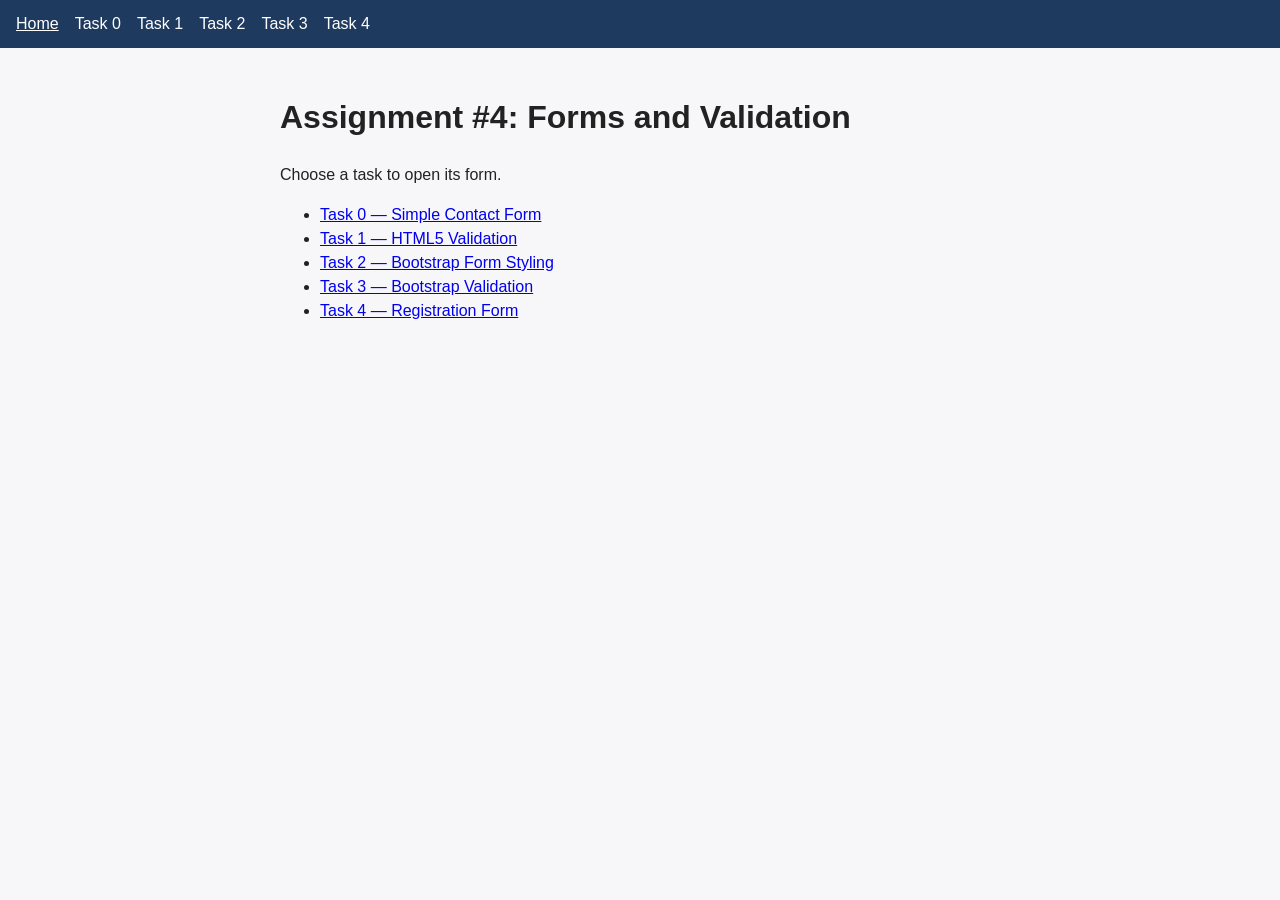
<file: index.html>
<!DOCTYPE html>
<html lang="en">
<head>
	<meta charset="UTF-8">
	<meta name="viewport" content="width=device-width, initial-scale=1">
	<title>Assignment #4: Forms and Validation</title>
	<link rel="stylesheet" href="css/style.css">
</head>
<body>
	<nav class="site-nav">
		<a href="index.html" aria-current="page">Home</a>
		<a href="pages/task0-contact.html">Task 0</a>
		<a href="pages/task1-html-validation.html">Task 1</a>
		<a href="pages/task2-bootstrap-form.html">Task 2</a>
		<a href="pages/task3-bootstrap-validation.html">Task 3</a>
		<a href="pages/task4-registration.html">Task 4</a>
	</nav>
	<main>
		<h1>Assignment #4: Forms and Validation</h1>
		<p>Choose a task to open its form.</p>
		<ul>
			<li><a href="pages/task0-contact.html">Task 0 — Simple Contact Form</a></li>
			<li><a href="pages/task1-html-validation.html">Task 1 — HTML5 Validation</a></li>
			<li><a href="pages/task2-bootstrap-form.html">Task 2 — Bootstrap Form Styling</a></li>
			<li><a href="pages/task3-bootstrap-validation.html">Task 3 — Bootstrap Validation</a></li>
			<li><a href="pages/task4-registration.html">Task 4 — Registration Form</a></li>
		</ul>
	</main>
</body>
</html>
</file>
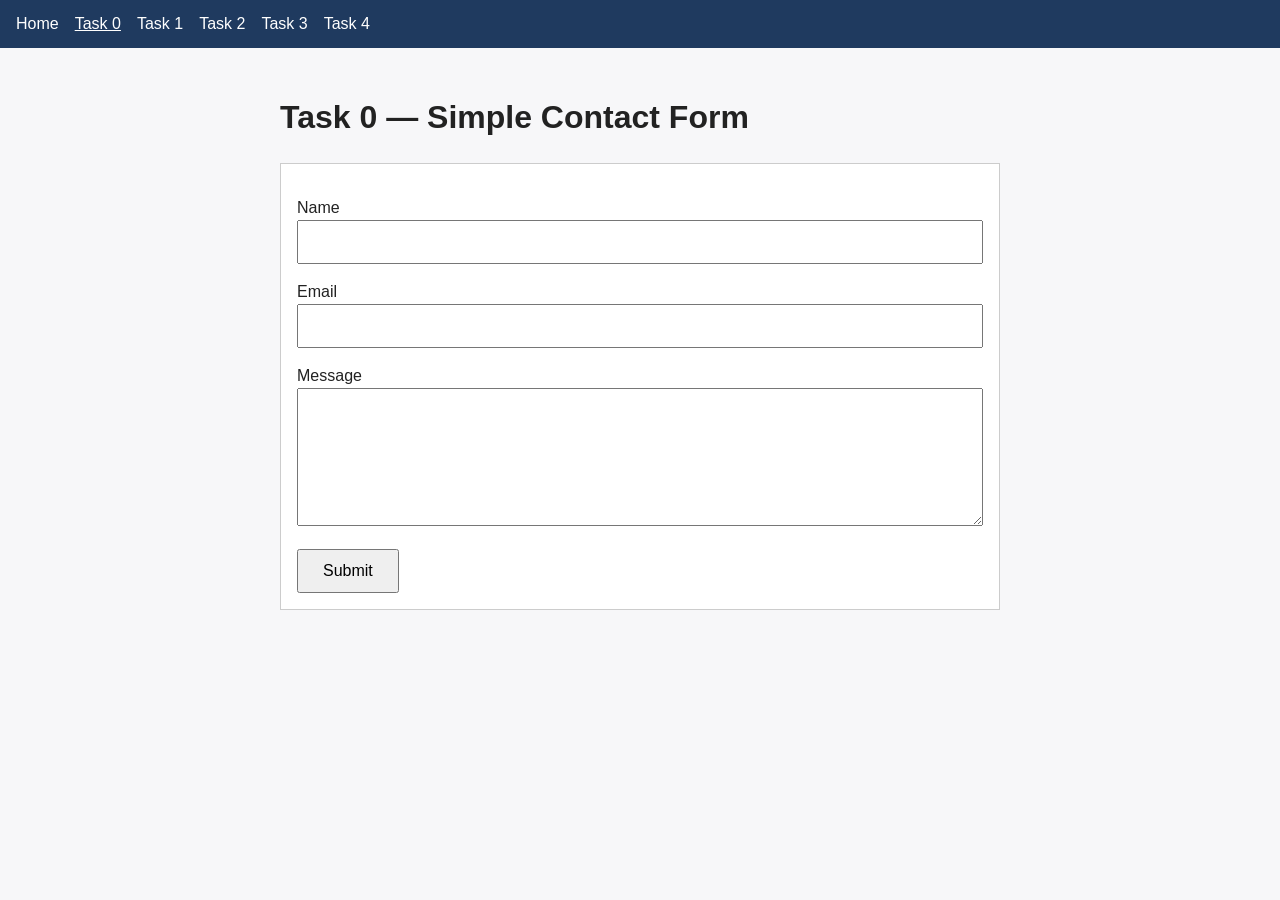
<file: pages/task0-contact.html>
<!DOCTYPE html>
<html lang="en">
<head>
	<meta charset="UTF-8">
	<meta name="viewport" content="width=device-width, initial-scale=1">
	<title>Task 0 — Simple Contact Form</title>
	<link rel="stylesheet" href="../css/style.css">
</head>
<body>
	<nav class="site-nav">
		<a href="../index.html">Home</a>
		<a href="task0-contact.html" aria-current="page">Task 0</a>
		<a href="task1-html-validation.html">Task 1</a>
		<a href="task2-bootstrap-form.html">Task 2</a>
		<a href="task3-bootstrap-validation.html">Task 3</a>
		<a href="task4-registration.html">Task 4</a>
	</nav>
	<main>
		<h1>Task 0 — Simple Contact Form</h1>
		<form class="simple-form" action="#" method="post">
			<label for="name">Name</label>
			<input type="text" id="name" name="name">

			<label for="email">Email</label>
			<input type="email" id="email" name="email">

			<label for="message">Message</label>
			<textarea id="message" name="message" rows="5"></textarea>

			<button type="submit">Submit</button>
		</form>
	</main>
</body>
</html>
</file>
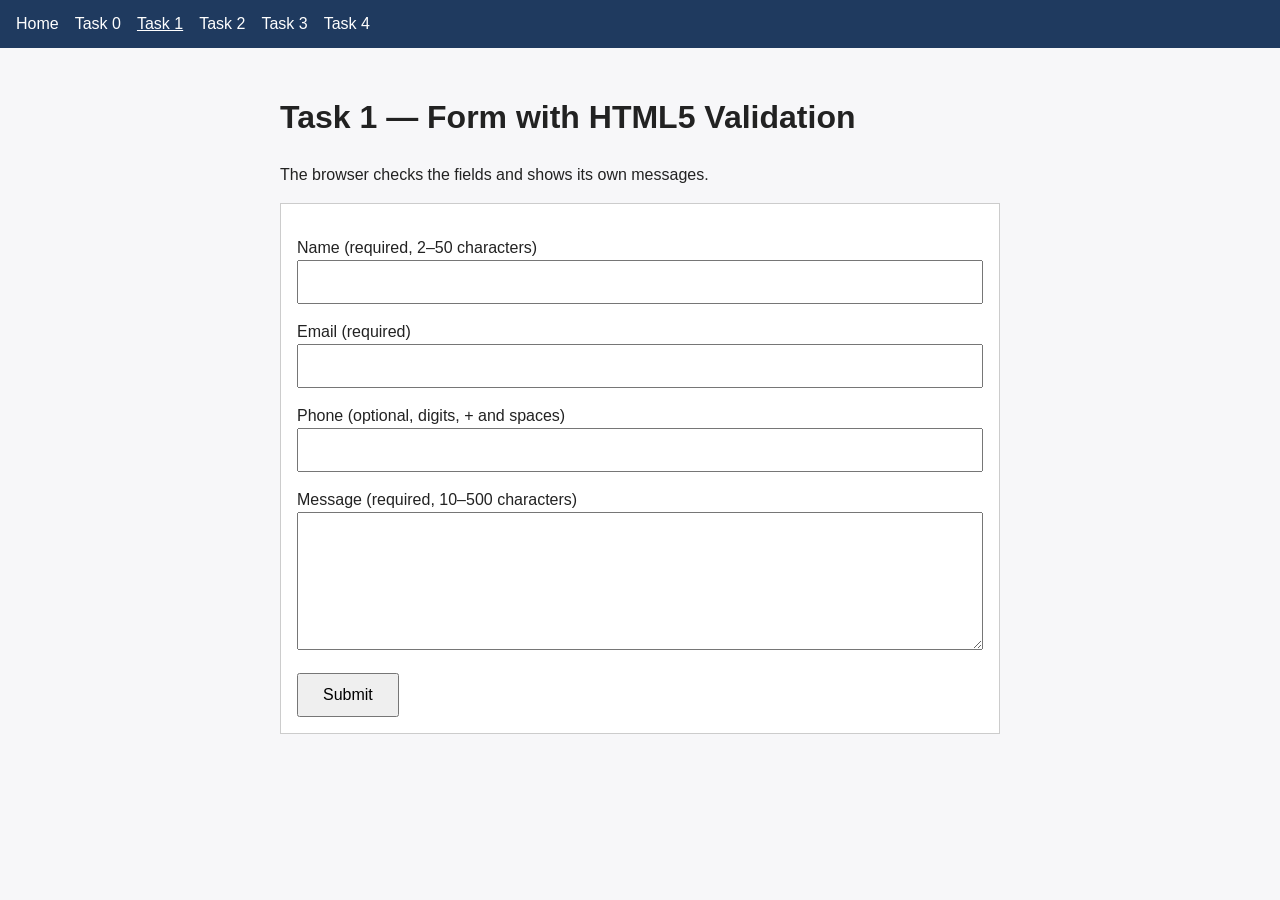
<file: pages/task1-html-validation.html>
<!DOCTYPE html>
<html lang="en">
<head>
	<meta charset="UTF-8">
	<meta name="viewport" content="width=device-width, initial-scale=1">
	<title>Task 1 — HTML5 Validation</title>
	<link rel="stylesheet" href="../css/style.css">
</head>
<body>
	<nav class="site-nav">
		<a href="../index.html">Home</a>
		<a href="task0-contact.html">Task 0</a>
		<a href="task1-html-validation.html" aria-current="page">Task 1</a>
		<a href="task2-bootstrap-form.html">Task 2</a>
		<a href="task3-bootstrap-validation.html">Task 3</a>
		<a href="task4-registration.html">Task 4</a>
	</nav>
	<main>
		<h1>Task 1 — Form with HTML5 Validation</h1>
		<p>The browser checks the fields and shows its own messages.</p>
		<form class="simple-form" action="#" method="post">
			<label for="name">Name (required, 2–50 characters)</label>
			<input type="text" id="name" name="name" required minlength="2" maxlength="50" autocomplete="name">

			<label for="email">Email (required)</label>
			<input type="email" id="email" name="email" required maxlength="100" autocomplete="email">

			<label for="phone">Phone (optional, digits, + and spaces)</label>
			<input type="tel" id="phone" name="phone" pattern="[0-9+ ]{7,15}" title="7 to 15 digits, + or spaces" autocomplete="tel">

			<label for="message">Message (required, 10–500 characters)</label>
			<textarea id="message" name="message" rows="5" required minlength="10" maxlength="500"></textarea>

			<button type="submit">Submit</button>
		</form>
	</main>
</body>
</html>
</file>
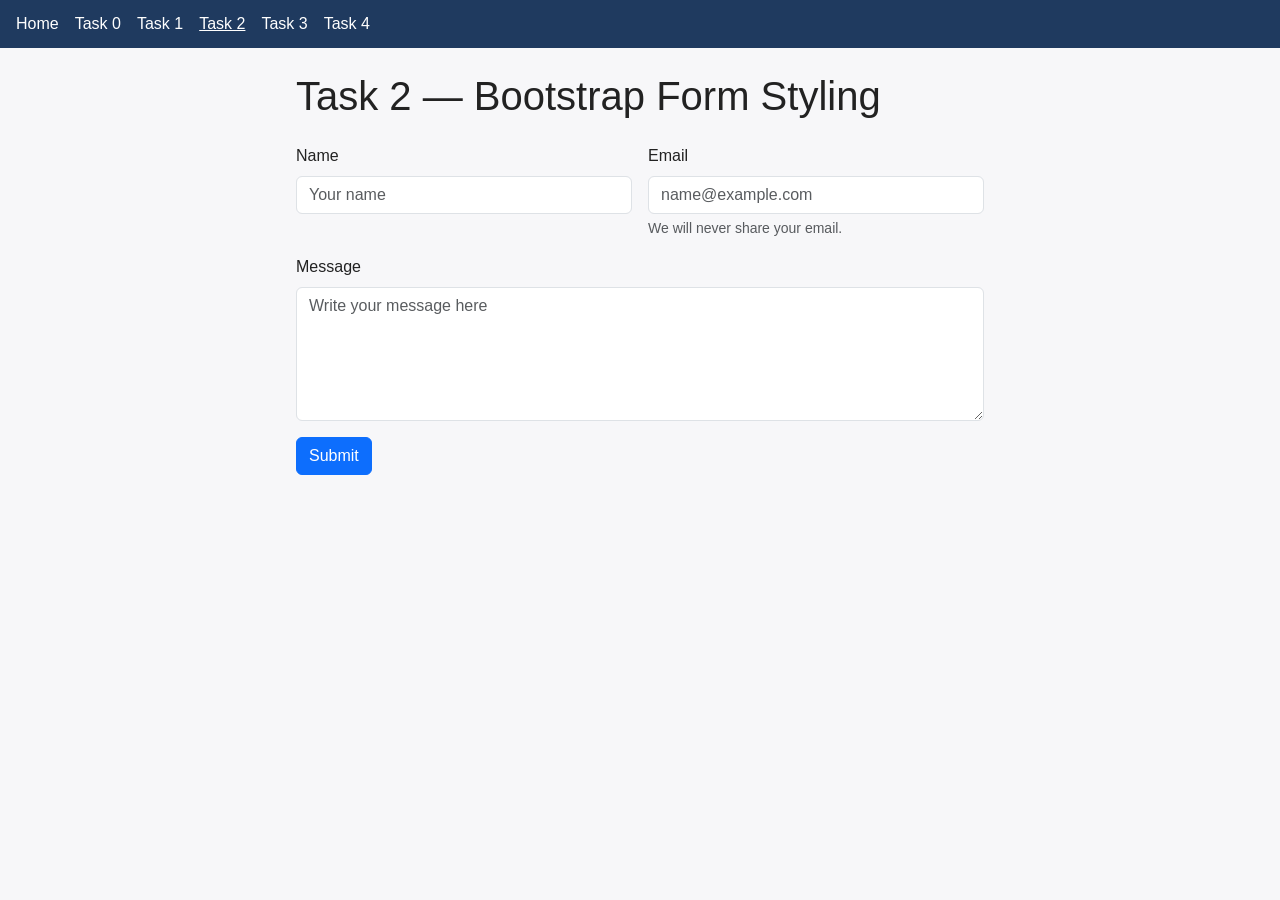
<file: pages/task2-bootstrap-form.html>
<!DOCTYPE html>
<html lang="en">
<head>
	<meta charset="UTF-8">
	<meta name="viewport" content="width=device-width, initial-scale=1">
	<title>Task 2 — Bootstrap Form Styling</title>
	<link href="https://cdn.jsdelivr.net/npm/bootstrap@5.3.3/dist/css/bootstrap.min.css" rel="stylesheet">
	<link rel="stylesheet" href="../css/style.css">
</head>
<body>
	<nav class="site-nav">
		<a href="../index.html">Home</a>
		<a href="task0-contact.html">Task 0</a>
		<a href="task1-html-validation.html">Task 1</a>
		<a href="task2-bootstrap-form.html" aria-current="page">Task 2</a>
		<a href="task3-bootstrap-validation.html">Task 3</a>
		<a href="task4-registration.html">Task 4</a>
	</nav>
	<main>
		<h1 class="mb-4">Task 2 — Bootstrap Form Styling</h1>
		<form class="row g-3" action="#" method="post">
			<div class="col-md-6">
				<label for="name" class="form-label">Name</label>
				<input type="text" class="form-control" id="name" name="name" placeholder="Your name" autocomplete="name">
			</div>
			<div class="col-md-6">
				<label for="email" class="form-label">Email</label>
				<input type="email" class="form-control" id="email" name="email" placeholder="name@example.com" autocomplete="email" aria-describedby="email-help">
				<div id="email-help" class="form-text">We will never share your email.</div>
			</div>
			<div class="col-12">
				<label for="message" class="form-label">Message</label>
				<textarea class="form-control" id="message" name="message" rows="5" placeholder="Write your message here"></textarea>
			</div>
			<div class="col-12">
				<button type="submit" class="btn btn-primary">Submit</button>
			</div>
		</form>
	</main>
</body>
</html>
</file>
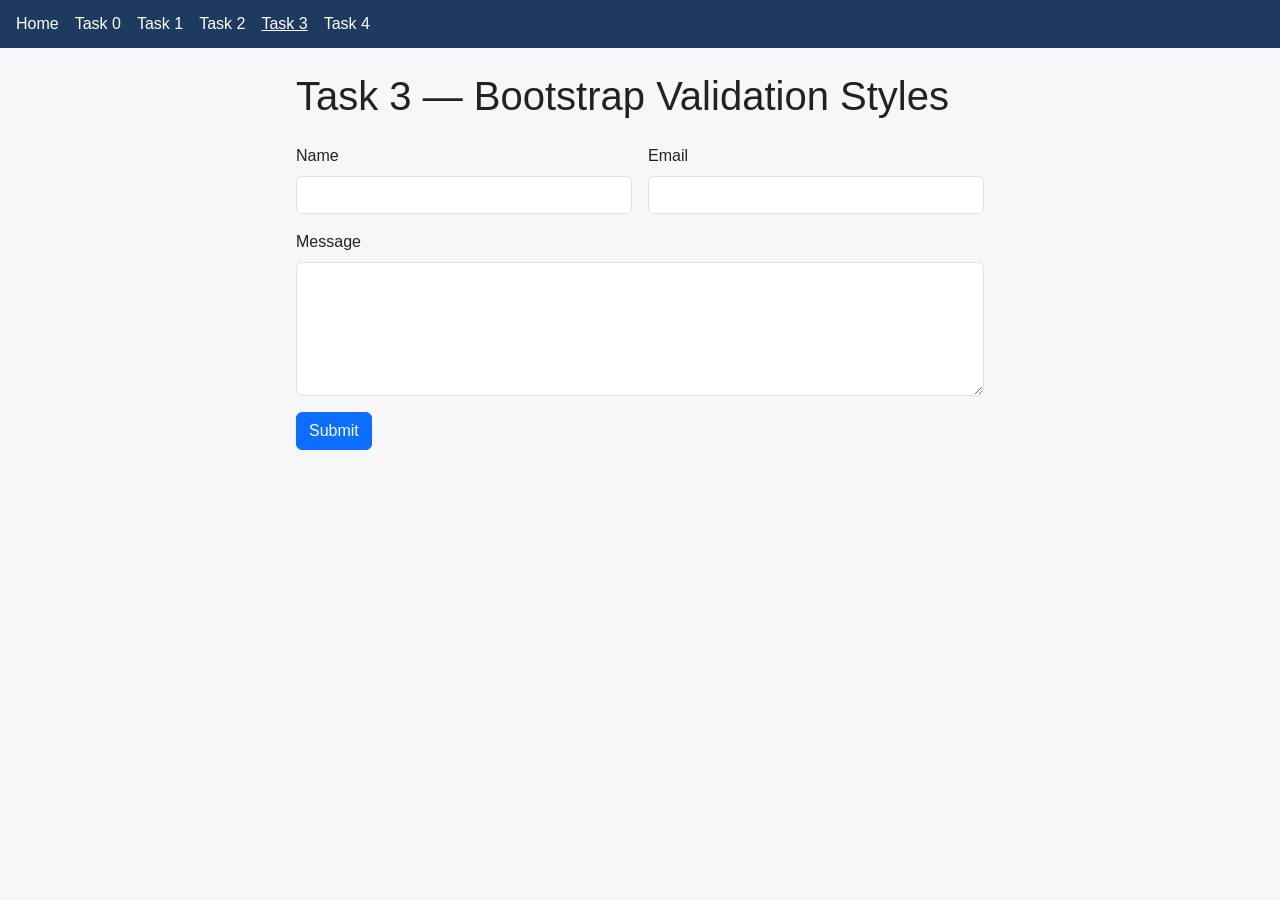
<file: pages/task3-bootstrap-validation.html>
<!DOCTYPE html>
<html lang="en">
<head>
	<meta charset="UTF-8">
	<meta name="viewport" content="width=device-width, initial-scale=1">
	<title>Task 3 — Bootstrap Validation</title>
	<link href="https://cdn.jsdelivr.net/npm/bootstrap@5.3.3/dist/css/bootstrap.min.css" rel="stylesheet">
	<link rel="stylesheet" href="../css/style.css">
</head>
<body>
	<nav class="site-nav">
		<a href="../index.html">Home</a>
		<a href="task0-contact.html">Task 0</a>
		<a href="task1-html-validation.html">Task 1</a>
		<a href="task2-bootstrap-form.html">Task 2</a>
		<a href="task3-bootstrap-validation.html" aria-current="page">Task 3</a>
		<a href="task4-registration.html">Task 4</a>
	</nav>
	<main>
		<h1 class="mb-4">Task 3 — Bootstrap Validation Styles</h1>
		<form id="contact-form" class="row g-3" action="#" novalidate>
			<div class="col-md-6">
				<label for="name" class="form-label">Name</label>
				<input type="text" class="form-control" id="name" name="name" required minlength="2" autocomplete="name">
				<div class="valid-feedback">Looks good.</div>
				<div class="invalid-feedback">Enter your name (at least 2 characters).</div>
			</div>
			<div class="col-md-6">
				<label for="email" class="form-label">Email</label>
				<input type="email" class="form-control" id="email" name="email" required autocomplete="email">
				<div class="valid-feedback">Looks good.</div>
				<div class="invalid-feedback">Enter a valid email, for example name@example.com.</div>
			</div>
			<div class="col-12">
				<label for="message" class="form-label">Message</label>
				<textarea class="form-control" id="message" name="message" rows="5" required></textarea>
				<div class="valid-feedback">Looks good.</div>
				<div class="invalid-feedback">Enter a message.</div>
			</div>
			<div class="col-12">
				<button type="submit" class="btn btn-primary">Submit</button>
			</div>
		</form>
	</main>
	<script>
		const form = document.getElementById("contact-form");
		const fields = form.querySelectorAll("input, textarea");

		function showState(field) {
			const isValid = field.checkValidity();
			field.classList.toggle("is-valid", isValid);
			field.classList.toggle("is-invalid", !isValid);
		}

		fields.forEach(function (field) {
			field.addEventListener("input", function () {
				showState(field);
			});
		});

		form.addEventListener("submit", function (event) {
			event.preventDefault();
			fields.forEach(showState);
		});
	</script>
</body>
</html>
</file>
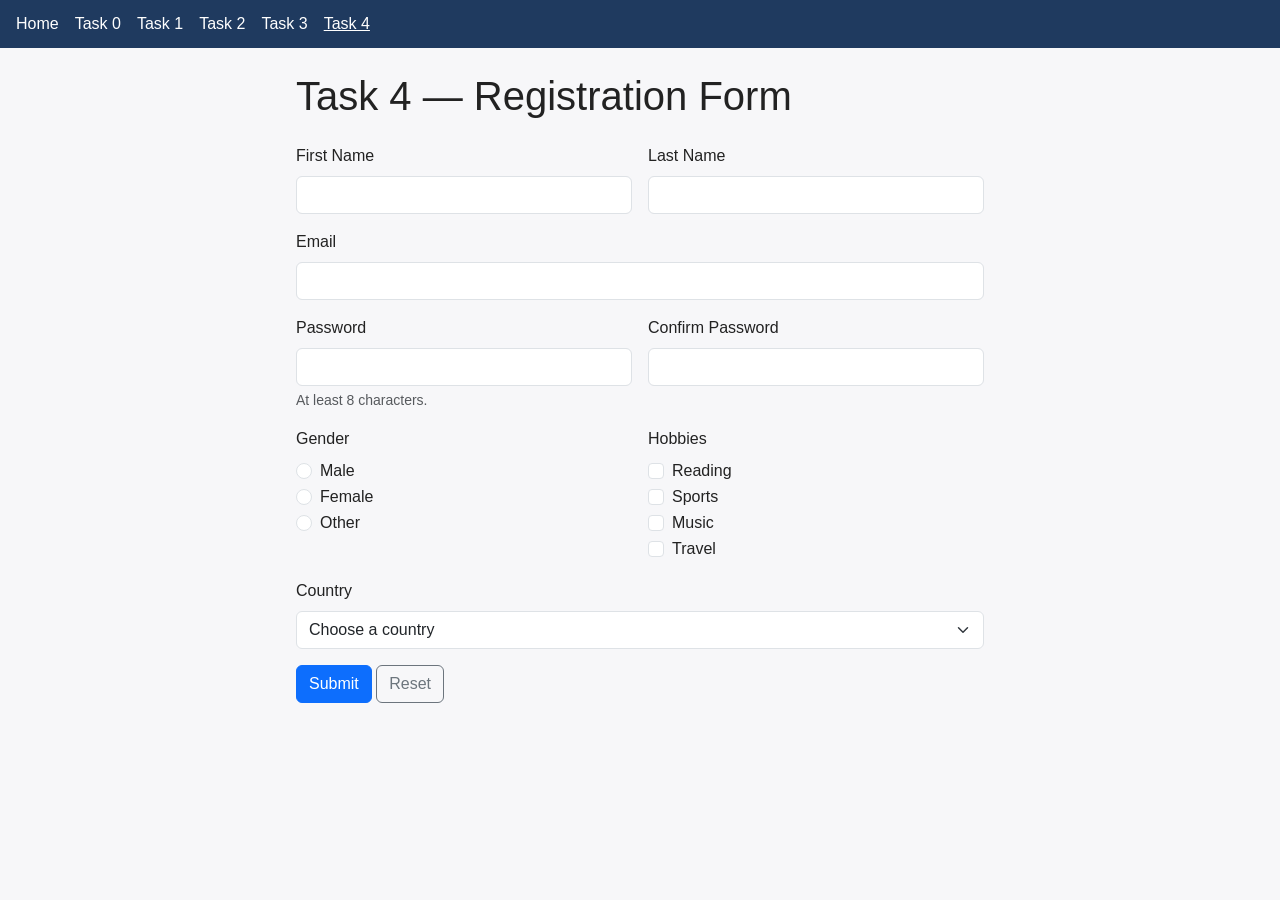
<file: pages/task4-registration.html>
<!DOCTYPE html>
<html lang="en">
<head>
	<meta charset="UTF-8">
	<meta name="viewport" content="width=device-width, initial-scale=1">
	<title>Task 4 — Registration Form</title>
	<link href="https://cdn.jsdelivr.net/npm/bootstrap@5.3.3/dist/css/bootstrap.min.css" rel="stylesheet">
	<link rel="stylesheet" href="../css/style.css">
</head>
<body>
	<nav class="site-nav">
		<a href="../index.html">Home</a>
		<a href="task0-contact.html">Task 0</a>
		<a href="task1-html-validation.html">Task 1</a>
		<a href="task2-bootstrap-form.html">Task 2</a>
		<a href="task3-bootstrap-validation.html">Task 3</a>
		<a href="task4-registration.html" aria-current="page">Task 4</a>
	</nav>
	<main>
		<h1 class="mb-4">Task 4 — Registration Form</h1>
		<form id="registration-form" class="row g-3" action="#" novalidate>
			<div class="col-md-6">
				<label for="first-name" class="form-label">First Name</label>
				<input type="text" class="form-control" id="first-name" name="firstName" required autocomplete="given-name">
				<div class="valid-feedback">Looks good.</div>
				<div class="invalid-feedback">Enter your first name.</div>
			</div>
			<div class="col-md-6">
				<label for="last-name" class="form-label">Last Name</label>
				<input type="text" class="form-control" id="last-name" name="lastName" required autocomplete="family-name">
				<div class="valid-feedback">Looks good.</div>
				<div class="invalid-feedback">Enter your last name.</div>
			</div>
			<div class="col-12">
				<label for="email" class="form-label">Email</label>
				<input type="email" class="form-control" id="email" name="email" required autocomplete="email">
				<div class="valid-feedback">Looks good.</div>
				<div class="invalid-feedback">Enter a valid email address.</div>
			</div>
			<div class="col-md-6">
				<label for="password" class="form-label">Password</label>
				<input type="password" class="form-control" id="password" name="password" required minlength="8" autocomplete="new-password" aria-describedby="password-help">
				<div id="password-help" class="form-text">At least 8 characters.</div>
				<div class="valid-feedback">Looks good.</div>
				<div class="invalid-feedback">The password must have at least 8 characters.</div>
			</div>
			<div class="col-md-6">
				<label for="confirm-password" class="form-label">Confirm Password</label>
				<input type="password" class="form-control" id="confirm-password" name="confirmPassword" required autocomplete="new-password">
				<div class="valid-feedback">Passwords match.</div>
				<div class="invalid-feedback">Passwords must match.</div>
			</div>
			<fieldset class="col-md-6">
				<legend class="form-label fs-6">Gender</legend>
				<div class="form-check">
					<input class="form-check-input" type="radio" name="gender" id="gender-male" value="male" required>
					<label class="form-check-label" for="gender-male">Male</label>
				</div>
				<div class="form-check">
					<input class="form-check-input" type="radio" name="gender" id="gender-female" value="female" required>
					<label class="form-check-label" for="gender-female">Female</label>
				</div>
				<div class="form-check">
					<input class="form-check-input" type="radio" name="gender" id="gender-other" value="other" required>
					<label class="form-check-label" for="gender-other">Other</label>
					<div class="invalid-feedback">Select one option.</div>
				</div>
			</fieldset>
			<fieldset class="col-md-6">
				<legend class="form-label fs-6">Hobbies</legend>
				<div class="form-check">
					<input class="form-check-input" type="checkbox" name="hobbies" id="hobby-reading" value="reading">
					<label class="form-check-label" for="hobby-reading">Reading</label>
				</div>
				<div class="form-check">
					<input class="form-check-input" type="checkbox" name="hobbies" id="hobby-sports" value="sports">
					<label class="form-check-label" for="hobby-sports">Sports</label>
				</div>
				<div class="form-check">
					<input class="form-check-input" type="checkbox" name="hobbies" id="hobby-music" value="music">
					<label class="form-check-label" for="hobby-music">Music</label>
				</div>
				<div class="form-check">
					<input class="form-check-input" type="checkbox" name="hobbies" id="hobby-travel" value="travel">
					<label class="form-check-label" for="hobby-travel">Travel</label>
				</div>
			</fieldset>
			<div class="col-12">
				<label for="country" class="form-label">Country</label>
				<select class="form-select" id="country" name="country" required>
					<option value="" selected disabled>Choose a country</option>
					<option value="kz">Kazakhstan</option>
					<option value="us">United States</option>
					<option value="gb">United Kingdom</option>
					<option value="de">Germany</option>
					<option value="jp">Japan</option>
				</select>
				<div class="valid-feedback">Looks good.</div>
				<div class="invalid-feedback">Choose a country.</div>
			</div>
			<div class="col-12">
				<button type="submit" class="btn btn-primary">Submit</button>
				<button type="reset" class="btn btn-outline-secondary">Reset</button>
			</div>
			<div class="col-12">
				<div id="form-result" class="alert alert-success d-none" role="status">
					The form passed validation. No data was sent anywhere because this page has no server.
				</div>
			</div>
		</form>
	</main>
	<script src="../js/registration.js"></script>
</body>
</html>
</file>
<file: css/style.css>
body {
	font-family: Arial, sans-serif;
	line-height: 1.5;
	color: #222;
	background: #f7f7f9;
	margin: 0;
}

.site-nav {
	background: #1f3a5f;
	padding: 0.75rem 1rem;
	display: flex;
	flex-wrap: wrap;
	gap: 0.5rem 1rem;
}

.site-nav a {
	color: #fff;
	text-decoration: none;
}

.site-nav a:hover,
.site-nav a[aria-current="page"] {
	text-decoration: underline;
}

main {
	max-width: 720px;
	margin: 0 auto;
	padding: 1.5rem 1rem;
}

.simple-form {
	background: #fff;
	border: 1px solid #ccc;
	padding: 1rem;
}

.simple-form label {
	display: block;
	margin-top: 1rem;
}

.simple-form input,
.simple-form textarea {
	width: 100%;
	box-sizing: border-box;
	padding: 0.5rem;
	font: inherit;
}

.simple-form button {
	margin-top: 1rem;
	padding: 0.5rem 1.5rem;
	font: inherit;
}
</file>
